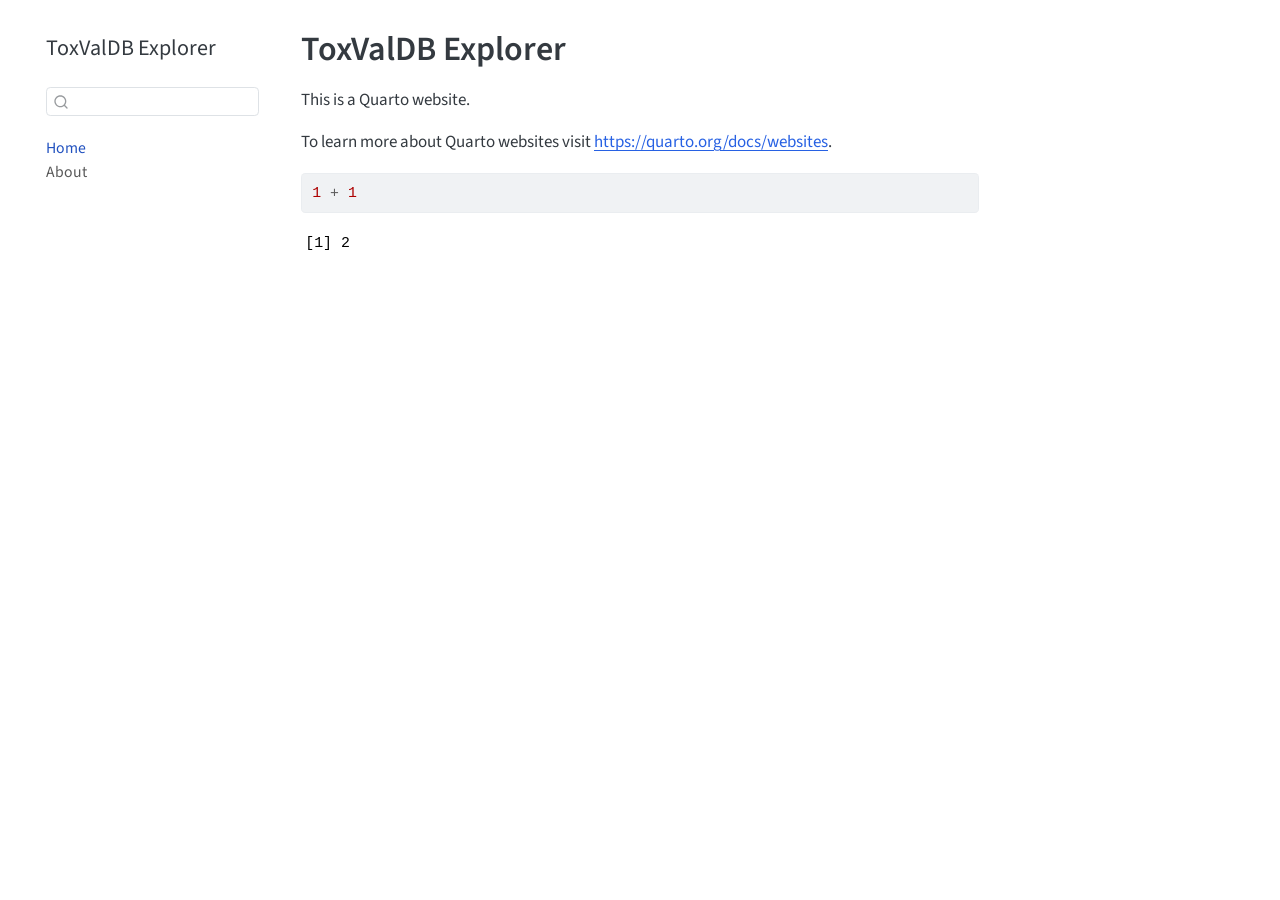
<file: docs/index.html>
<!DOCTYPE html>
<html xmlns="http://www.w3.org/1999/xhtml" lang="en" xml:lang="en"><head>

<meta charset="utf-8">
<meta name="generator" content="quarto-1.5.57">

<meta name="viewport" content="width=device-width, initial-scale=1.0, user-scalable=yes">


<title>ToxValDB Explorer</title>
<style>
code{white-space: pre-wrap;}
span.smallcaps{font-variant: small-caps;}
div.columns{display: flex; gap: min(4vw, 1.5em);}
div.column{flex: auto; overflow-x: auto;}
div.hanging-indent{margin-left: 1.5em; text-indent: -1.5em;}
ul.task-list{list-style: none;}
ul.task-list li input[type="checkbox"] {
  width: 0.8em;
  margin: 0 0.8em 0.2em -1em; /* quarto-specific, see https://github.com/quarto-dev/quarto-cli/issues/4556 */ 
  vertical-align: middle;
}
/* CSS for syntax highlighting */
pre > code.sourceCode { white-space: pre; position: relative; }
pre > code.sourceCode > span { line-height: 1.25; }
pre > code.sourceCode > span:empty { height: 1.2em; }
.sourceCode { overflow: visible; }
code.sourceCode > span { color: inherit; text-decoration: inherit; }
div.sourceCode { margin: 1em 0; }
pre.sourceCode { margin: 0; }
@media screen {
div.sourceCode { overflow: auto; }
}
@media print {
pre > code.sourceCode { white-space: pre-wrap; }
pre > code.sourceCode > span { display: inline-block; text-indent: -5em; padding-left: 5em; }
}
pre.numberSource code
  { counter-reset: source-line 0; }
pre.numberSource code > span
  { position: relative; left: -4em; counter-increment: source-line; }
pre.numberSource code > span > a:first-child::before
  { content: counter(source-line);
    position: relative; left: -1em; text-align: right; vertical-align: baseline;
    border: none; display: inline-block;
    -webkit-touch-callout: none; -webkit-user-select: none;
    -khtml-user-select: none; -moz-user-select: none;
    -ms-user-select: none; user-select: none;
    padding: 0 4px; width: 4em;
  }
pre.numberSource { margin-left: 3em;  padding-left: 4px; }
div.sourceCode
  {   }
@media screen {
pre > code.sourceCode > span > a:first-child::before { text-decoration: underline; }
}
</style>


<script src="site_libs/quarto-nav/quarto-nav.js"></script>
<script src="site_libs/quarto-nav/headroom.min.js"></script>
<script src="site_libs/clipboard/clipboard.min.js"></script>
<script src="site_libs/quarto-search/autocomplete.umd.js"></script>
<script src="site_libs/quarto-search/fuse.min.js"></script>
<script src="site_libs/quarto-search/quarto-search.js"></script>
<meta name="quarto:offset" content="./">
<script src="site_libs/quarto-html/quarto.js"></script>
<script src="site_libs/quarto-html/popper.min.js"></script>
<script src="site_libs/quarto-html/tippy.umd.min.js"></script>
<script src="site_libs/quarto-html/anchor.min.js"></script>
<link href="site_libs/quarto-html/tippy.css" rel="stylesheet">
<link href="site_libs/quarto-html/quarto-syntax-highlighting.css" rel="stylesheet" id="quarto-text-highlighting-styles">
<script src="site_libs/bootstrap/bootstrap.min.js"></script>
<link href="site_libs/bootstrap/bootstrap-icons.css" rel="stylesheet">
<link href="site_libs/bootstrap/bootstrap.min.css" rel="stylesheet" id="quarto-bootstrap" data-mode="light">
<script id="quarto-search-options" type="application/json">{
  "location": "sidebar",
  "copy-button": false,
  "collapse-after": 3,
  "panel-placement": "start",
  "type": "textbox",
  "limit": 50,
  "keyboard-shortcut": [
    "f",
    "/",
    "s"
  ],
  "show-item-context": false,
  "language": {
    "search-no-results-text": "No results",
    "search-matching-documents-text": "matching documents",
    "search-copy-link-title": "Copy link to search",
    "search-hide-matches-text": "Hide additional matches",
    "search-more-match-text": "more match in this document",
    "search-more-matches-text": "more matches in this document",
    "search-clear-button-title": "Clear",
    "search-text-placeholder": "",
    "search-detached-cancel-button-title": "Cancel",
    "search-submit-button-title": "Submit",
    "search-label": "Search"
  }
}</script>


<link rel="stylesheet" href="styles.css">
</head>

<body class="nav-sidebar floating">

<div id="quarto-search-results"></div>
  <header id="quarto-header" class="headroom fixed-top">
  <nav class="quarto-secondary-nav">
    <div class="container-fluid d-flex">
      <button type="button" class="quarto-btn-toggle btn" data-bs-toggle="collapse" role="button" data-bs-target=".quarto-sidebar-collapse-item" aria-controls="quarto-sidebar" aria-expanded="false" aria-label="Toggle sidebar navigation" onclick="if (window.quartoToggleHeadroom) { window.quartoToggleHeadroom(); }">
        <i class="bi bi-layout-text-sidebar-reverse"></i>
      </button>
        <nav class="quarto-page-breadcrumbs" aria-label="breadcrumb"><ol class="breadcrumb"><li class="breadcrumb-item"><a href="./index.html">Home</a></li></ol></nav>
        <a class="flex-grow-1" role="navigation" data-bs-toggle="collapse" data-bs-target=".quarto-sidebar-collapse-item" aria-controls="quarto-sidebar" aria-expanded="false" aria-label="Toggle sidebar navigation" onclick="if (window.quartoToggleHeadroom) { window.quartoToggleHeadroom(); }">      
        </a>
      <button type="button" class="btn quarto-search-button" aria-label="Search" onclick="window.quartoOpenSearch();">
        <i class="bi bi-search"></i>
      </button>
    </div>
  </nav>
</header>
<!-- content -->
<div id="quarto-content" class="quarto-container page-columns page-rows-contents page-layout-article">
<!-- sidebar -->
  <nav id="quarto-sidebar" class="sidebar collapse collapse-horizontal quarto-sidebar-collapse-item sidebar-navigation floating overflow-auto">
    <div class="pt-lg-2 mt-2 text-left sidebar-header">
    <div class="sidebar-title mb-0 py-0">
      <a href="./">ToxValDB Explorer</a> 
    </div>
      </div>
        <div class="mt-2 flex-shrink-0 align-items-center">
        <div class="sidebar-search">
        <div id="quarto-search" class="" title="Search"></div>
        </div>
        </div>
    <div class="sidebar-menu-container"> 
    <ul class="list-unstyled mt-1">
        <li class="sidebar-item">
  <div class="sidebar-item-container"> 
  <a href="./index.html" class="sidebar-item-text sidebar-link active">
 <span class="menu-text">Home</span></a>
  </div>
</li>
        <li class="sidebar-item">
  <div class="sidebar-item-container"> 
  <a href="./about.html" class="sidebar-item-text sidebar-link">
 <span class="menu-text">About</span></a>
  </div>
</li>
    </ul>
    </div>
</nav>
<div id="quarto-sidebar-glass" class="quarto-sidebar-collapse-item" data-bs-toggle="collapse" data-bs-target=".quarto-sidebar-collapse-item"></div>
<!-- margin-sidebar -->
    <div id="quarto-margin-sidebar" class="sidebar margin-sidebar zindex-bottom">
        
    </div>
<!-- main -->
<main class="content" id="quarto-document-content">

<header id="title-block-header" class="quarto-title-block default">
<div class="quarto-title">
<h1 class="title">ToxValDB Explorer</h1>
</div>



<div class="quarto-title-meta">

    
  
    
  </div>
  


</header>


<p>This is a Quarto website.</p>
<p>To learn more about Quarto websites visit <a href="https://quarto.org/docs/websites" class="uri">https://quarto.org/docs/websites</a>.</p>
<div class="cell">
<div class="sourceCode cell-code" id="cb1"><pre class="sourceCode r code-with-copy"><code class="sourceCode r"><span id="cb1-1"><a href="#cb1-1" aria-hidden="true" tabindex="-1"></a><span class="dv">1</span> <span class="sc">+</span> <span class="dv">1</span></span></code><button title="Copy to Clipboard" class="code-copy-button"><i class="bi"></i></button></pre></div>
<div class="cell-output cell-output-stdout">
<pre><code>[1] 2</code></pre>
</div>
</div>



</main> <!-- /main -->
<script id="quarto-html-after-body" type="application/javascript">
window.document.addEventListener("DOMContentLoaded", function (event) {
  const toggleBodyColorMode = (bsSheetEl) => {
    const mode = bsSheetEl.getAttribute("data-mode");
    const bodyEl = window.document.querySelector("body");
    if (mode === "dark") {
      bodyEl.classList.add("quarto-dark");
      bodyEl.classList.remove("quarto-light");
    } else {
      bodyEl.classList.add("quarto-light");
      bodyEl.classList.remove("quarto-dark");
    }
  }
  const toggleBodyColorPrimary = () => {
    const bsSheetEl = window.document.querySelector("link#quarto-bootstrap");
    if (bsSheetEl) {
      toggleBodyColorMode(bsSheetEl);
    }
  }
  toggleBodyColorPrimary();  
  const icon = "";
  const anchorJS = new window.AnchorJS();
  anchorJS.options = {
    placement: 'right',
    icon: icon
  };
  anchorJS.add('.anchored');
  const isCodeAnnotation = (el) => {
    for (const clz of el.classList) {
      if (clz.startsWith('code-annotation-')) {                     
        return true;
      }
    }
    return false;
  }
  const onCopySuccess = function(e) {
    // button target
    const button = e.trigger;
    // don't keep focus
    button.blur();
    // flash "checked"
    button.classList.add('code-copy-button-checked');
    var currentTitle = button.getAttribute("title");
    button.setAttribute("title", "Copied!");
    let tooltip;
    if (window.bootstrap) {
      button.setAttribute("data-bs-toggle", "tooltip");
      button.setAttribute("data-bs-placement", "left");
      button.setAttribute("data-bs-title", "Copied!");
      tooltip = new bootstrap.Tooltip(button, 
        { trigger: "manual", 
          customClass: "code-copy-button-tooltip",
          offset: [0, -8]});
      tooltip.show();    
    }
    setTimeout(function() {
      if (tooltip) {
        tooltip.hide();
        button.removeAttribute("data-bs-title");
        button.removeAttribute("data-bs-toggle");
        button.removeAttribute("data-bs-placement");
      }
      button.setAttribute("title", currentTitle);
      button.classList.remove('code-copy-button-checked');
    }, 1000);
    // clear code selection
    e.clearSelection();
  }
  const getTextToCopy = function(trigger) {
      const codeEl = trigger.previousElementSibling.cloneNode(true);
      for (const childEl of codeEl.children) {
        if (isCodeAnnotation(childEl)) {
          childEl.remove();
        }
      }
      return codeEl.innerText;
  }
  const clipboard = new window.ClipboardJS('.code-copy-button:not([data-in-quarto-modal])', {
    text: getTextToCopy
  });
  clipboard.on('success', onCopySuccess);
  if (window.document.getElementById('quarto-embedded-source-code-modal')) {
    // For code content inside modals, clipBoardJS needs to be initialized with a container option
    // TODO: Check when it could be a function (https://github.com/zenorocha/clipboard.js/issues/860)
    const clipboardModal = new window.ClipboardJS('.code-copy-button[data-in-quarto-modal]', {
      text: getTextToCopy,
      container: window.document.getElementById('quarto-embedded-source-code-modal')
    });
    clipboardModal.on('success', onCopySuccess);
  }
    var localhostRegex = new RegExp(/^(?:http|https):\/\/localhost\:?[0-9]*\//);
    var mailtoRegex = new RegExp(/^mailto:/);
      var filterRegex = new RegExp('/' + window.location.host + '/');
    var isInternal = (href) => {
        return filterRegex.test(href) || localhostRegex.test(href) || mailtoRegex.test(href);
    }
    // Inspect non-navigation links and adorn them if external
 	var links = window.document.querySelectorAll('a[href]:not(.nav-link):not(.navbar-brand):not(.toc-action):not(.sidebar-link):not(.sidebar-item-toggle):not(.pagination-link):not(.no-external):not([aria-hidden]):not(.dropdown-item):not(.quarto-navigation-tool):not(.about-link)');
    for (var i=0; i<links.length; i++) {
      const link = links[i];
      if (!isInternal(link.href)) {
        // undo the damage that might have been done by quarto-nav.js in the case of
        // links that we want to consider external
        if (link.dataset.originalHref !== undefined) {
          link.href = link.dataset.originalHref;
        }
      }
    }
  function tippyHover(el, contentFn, onTriggerFn, onUntriggerFn) {
    const config = {
      allowHTML: true,
      maxWidth: 500,
      delay: 100,
      arrow: false,
      appendTo: function(el) {
          return el.parentElement;
      },
      interactive: true,
      interactiveBorder: 10,
      theme: 'quarto',
      placement: 'bottom-start',
    };
    if (contentFn) {
      config.content = contentFn;
    }
    if (onTriggerFn) {
      config.onTrigger = onTriggerFn;
    }
    if (onUntriggerFn) {
      config.onUntrigger = onUntriggerFn;
    }
    window.tippy(el, config); 
  }
  const noterefs = window.document.querySelectorAll('a[role="doc-noteref"]');
  for (var i=0; i<noterefs.length; i++) {
    const ref = noterefs[i];
    tippyHover(ref, function() {
      // use id or data attribute instead here
      let href = ref.getAttribute('data-footnote-href') || ref.getAttribute('href');
      try { href = new URL(href).hash; } catch {}
      const id = href.replace(/^#\/?/, "");
      const note = window.document.getElementById(id);
      if (note) {
        return note.innerHTML;
      } else {
        return "";
      }
    });
  }
  const xrefs = window.document.querySelectorAll('a.quarto-xref');
  const processXRef = (id, note) => {
    // Strip column container classes
    const stripColumnClz = (el) => {
      el.classList.remove("page-full", "page-columns");
      if (el.children) {
        for (const child of el.children) {
          stripColumnClz(child);
        }
      }
    }
    stripColumnClz(note)
    if (id === null || id.startsWith('sec-')) {
      // Special case sections, only their first couple elements
      const container = document.createElement("div");
      if (note.children && note.children.length > 2) {
        container.appendChild(note.children[0].cloneNode(true));
        for (let i = 1; i < note.children.length; i++) {
          const child = note.children[i];
          if (child.tagName === "P" && child.innerText === "") {
            continue;
          } else {
            container.appendChild(child.cloneNode(true));
            break;
          }
        }
        if (window.Quarto?.typesetMath) {
          window.Quarto.typesetMath(container);
        }
        return container.innerHTML
      } else {
        if (window.Quarto?.typesetMath) {
          window.Quarto.typesetMath(note);
        }
        return note.innerHTML;
      }
    } else {
      // Remove any anchor links if they are present
      const anchorLink = note.querySelector('a.anchorjs-link');
      if (anchorLink) {
        anchorLink.remove();
      }
      if (window.Quarto?.typesetMath) {
        window.Quarto.typesetMath(note);
      }
      // TODO in 1.5, we should make sure this works without a callout special case
      if (note.classList.contains("callout")) {
        return note.outerHTML;
      } else {
        return note.innerHTML;
      }
    }
  }
  for (var i=0; i<xrefs.length; i++) {
    const xref = xrefs[i];
    tippyHover(xref, undefined, function(instance) {
      instance.disable();
      let url = xref.getAttribute('href');
      let hash = undefined; 
      if (url.startsWith('#')) {
        hash = url;
      } else {
        try { hash = new URL(url).hash; } catch {}
      }
      if (hash) {
        const id = hash.replace(/^#\/?/, "");
        const note = window.document.getElementById(id);
        if (note !== null) {
          try {
            const html = processXRef(id, note.cloneNode(true));
            instance.setContent(html);
          } finally {
            instance.enable();
            instance.show();
          }
        } else {
          // See if we can fetch this
          fetch(url.split('#')[0])
          .then(res => res.text())
          .then(html => {
            const parser = new DOMParser();
            const htmlDoc = parser.parseFromString(html, "text/html");
            const note = htmlDoc.getElementById(id);
            if (note !== null) {
              const html = processXRef(id, note);
              instance.setContent(html);
            } 
          }).finally(() => {
            instance.enable();
            instance.show();
          });
        }
      } else {
        // See if we can fetch a full url (with no hash to target)
        // This is a special case and we should probably do some content thinning / targeting
        fetch(url)
        .then(res => res.text())
        .then(html => {
          const parser = new DOMParser();
          const htmlDoc = parser.parseFromString(html, "text/html");
          const note = htmlDoc.querySelector('main.content');
          if (note !== null) {
            // This should only happen for chapter cross references
            // (since there is no id in the URL)
            // remove the first header
            if (note.children.length > 0 && note.children[0].tagName === "HEADER") {
              note.children[0].remove();
            }
            const html = processXRef(null, note);
            instance.setContent(html);
          } 
        }).finally(() => {
          instance.enable();
          instance.show();
        });
      }
    }, function(instance) {
    });
  }
      let selectedAnnoteEl;
      const selectorForAnnotation = ( cell, annotation) => {
        let cellAttr = 'data-code-cell="' + cell + '"';
        let lineAttr = 'data-code-annotation="' +  annotation + '"';
        const selector = 'span[' + cellAttr + '][' + lineAttr + ']';
        return selector;
      }
      const selectCodeLines = (annoteEl) => {
        const doc = window.document;
        const targetCell = annoteEl.getAttribute("data-target-cell");
        const targetAnnotation = annoteEl.getAttribute("data-target-annotation");
        const annoteSpan = window.document.querySelector(selectorForAnnotation(targetCell, targetAnnotation));
        const lines = annoteSpan.getAttribute("data-code-lines").split(",");
        const lineIds = lines.map((line) => {
          return targetCell + "-" + line;
        })
        let top = null;
        let height = null;
        let parent = null;
        if (lineIds.length > 0) {
            //compute the position of the single el (top and bottom and make a div)
            const el = window.document.getElementById(lineIds[0]);
            top = el.offsetTop;
            height = el.offsetHeight;
            parent = el.parentElement.parentElement;
          if (lineIds.length > 1) {
            const lastEl = window.document.getElementById(lineIds[lineIds.length - 1]);
            const bottom = lastEl.offsetTop + lastEl.offsetHeight;
            height = bottom - top;
          }
          if (top !== null && height !== null && parent !== null) {
            // cook up a div (if necessary) and position it 
            let div = window.document.getElementById("code-annotation-line-highlight");
            if (div === null) {
              div = window.document.createElement("div");
              div.setAttribute("id", "code-annotation-line-highlight");
              div.style.position = 'absolute';
              parent.appendChild(div);
            }
            div.style.top = top - 2 + "px";
            div.style.height = height + 4 + "px";
            div.style.left = 0;
            let gutterDiv = window.document.getElementById("code-annotation-line-highlight-gutter");
            if (gutterDiv === null) {
              gutterDiv = window.document.createElement("div");
              gutterDiv.setAttribute("id", "code-annotation-line-highlight-gutter");
              gutterDiv.style.position = 'absolute';
              const codeCell = window.document.getElementById(targetCell);
              const gutter = codeCell.querySelector('.code-annotation-gutter');
              gutter.appendChild(gutterDiv);
            }
            gutterDiv.style.top = top - 2 + "px";
            gutterDiv.style.height = height + 4 + "px";
          }
          selectedAnnoteEl = annoteEl;
        }
      };
      const unselectCodeLines = () => {
        const elementsIds = ["code-annotation-line-highlight", "code-annotation-line-highlight-gutter"];
        elementsIds.forEach((elId) => {
          const div = window.document.getElementById(elId);
          if (div) {
            div.remove();
          }
        });
        selectedAnnoteEl = undefined;
      };
        // Handle positioning of the toggle
    window.addEventListener(
      "resize",
      throttle(() => {
        elRect = undefined;
        if (selectedAnnoteEl) {
          selectCodeLines(selectedAnnoteEl);
        }
      }, 10)
    );
    function throttle(fn, ms) {
    let throttle = false;
    let timer;
      return (...args) => {
        if(!throttle) { // first call gets through
            fn.apply(this, args);
            throttle = true;
        } else { // all the others get throttled
            if(timer) clearTimeout(timer); // cancel #2
            timer = setTimeout(() => {
              fn.apply(this, args);
              timer = throttle = false;
            }, ms);
        }
      };
    }
      // Attach click handler to the DT
      const annoteDls = window.document.querySelectorAll('dt[data-target-cell]');
      for (const annoteDlNode of annoteDls) {
        annoteDlNode.addEventListener('click', (event) => {
          const clickedEl = event.target;
          if (clickedEl !== selectedAnnoteEl) {
            unselectCodeLines();
            const activeEl = window.document.querySelector('dt[data-target-cell].code-annotation-active');
            if (activeEl) {
              activeEl.classList.remove('code-annotation-active');
            }
            selectCodeLines(clickedEl);
            clickedEl.classList.add('code-annotation-active');
          } else {
            // Unselect the line
            unselectCodeLines();
            clickedEl.classList.remove('code-annotation-active');
          }
        });
      }
  const findCites = (el) => {
    const parentEl = el.parentElement;
    if (parentEl) {
      const cites = parentEl.dataset.cites;
      if (cites) {
        return {
          el,
          cites: cites.split(' ')
        };
      } else {
        return findCites(el.parentElement)
      }
    } else {
      return undefined;
    }
  };
  var bibliorefs = window.document.querySelectorAll('a[role="doc-biblioref"]');
  for (var i=0; i<bibliorefs.length; i++) {
    const ref = bibliorefs[i];
    const citeInfo = findCites(ref);
    if (citeInfo) {
      tippyHover(citeInfo.el, function() {
        var popup = window.document.createElement('div');
        citeInfo.cites.forEach(function(cite) {
          var citeDiv = window.document.createElement('div');
          citeDiv.classList.add('hanging-indent');
          citeDiv.classList.add('csl-entry');
          var biblioDiv = window.document.getElementById('ref-' + cite);
          if (biblioDiv) {
            citeDiv.innerHTML = biblioDiv.innerHTML;
          }
          popup.appendChild(citeDiv);
        });
        return popup.innerHTML;
      });
    }
  }
});
</script>
</div> <!-- /content -->




</body></html>
</file>
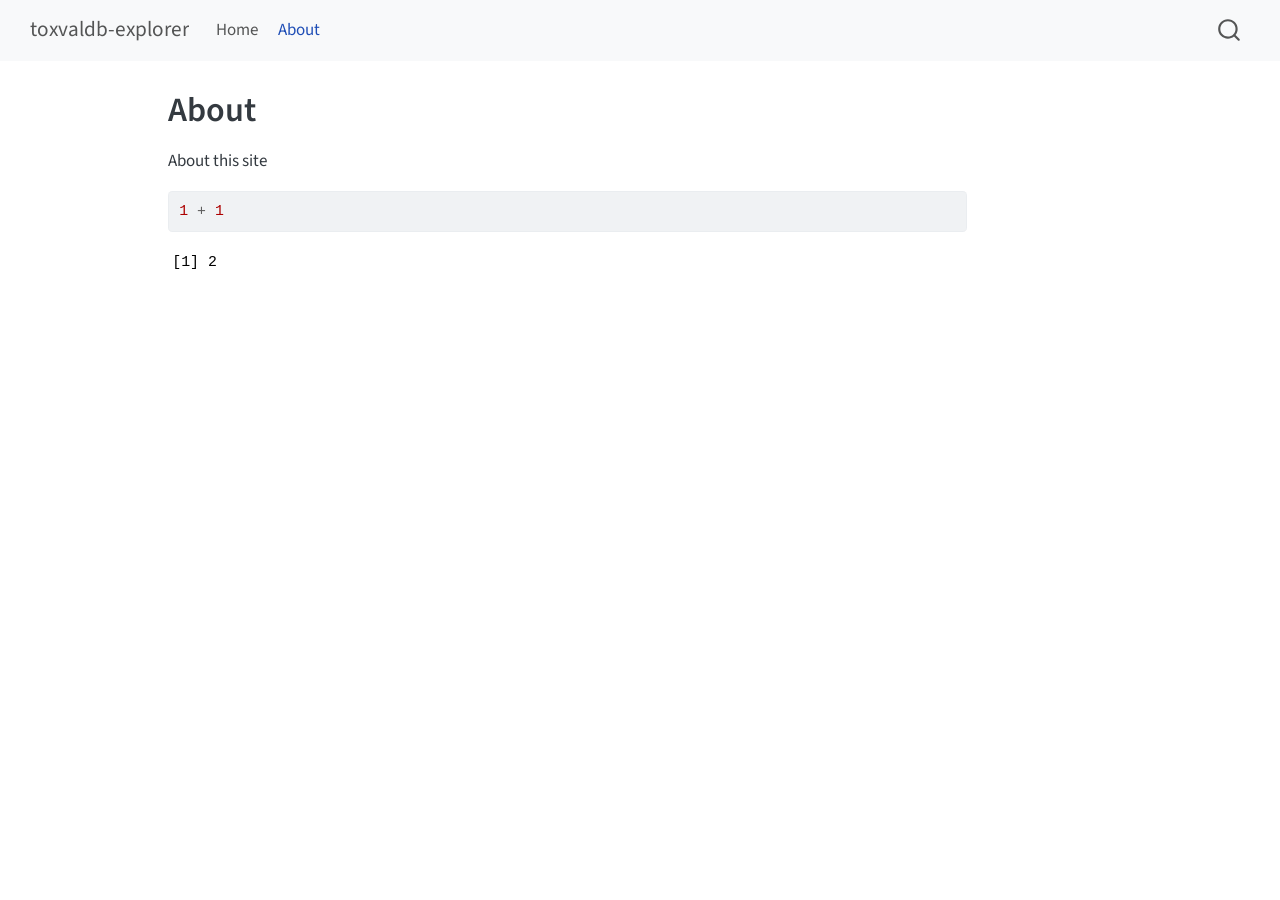
<file: docs/about.html>
<!DOCTYPE html>
<html xmlns="http://www.w3.org/1999/xhtml" lang="en" xml:lang="en"><head>

<meta charset="utf-8">
<meta name="generator" content="quarto-1.5.57">

<meta name="viewport" content="width=device-width, initial-scale=1.0, user-scalable=yes">


<title>About – toxvaldb-explorer</title>
<style>
code{white-space: pre-wrap;}
span.smallcaps{font-variant: small-caps;}
div.columns{display: flex; gap: min(4vw, 1.5em);}
div.column{flex: auto; overflow-x: auto;}
div.hanging-indent{margin-left: 1.5em; text-indent: -1.5em;}
ul.task-list{list-style: none;}
ul.task-list li input[type="checkbox"] {
  width: 0.8em;
  margin: 0 0.8em 0.2em -1em; /* quarto-specific, see https://github.com/quarto-dev/quarto-cli/issues/4556 */ 
  vertical-align: middle;
}
/* CSS for syntax highlighting */
pre > code.sourceCode { white-space: pre; position: relative; }
pre > code.sourceCode > span { line-height: 1.25; }
pre > code.sourceCode > span:empty { height: 1.2em; }
.sourceCode { overflow: visible; }
code.sourceCode > span { color: inherit; text-decoration: inherit; }
div.sourceCode { margin: 1em 0; }
pre.sourceCode { margin: 0; }
@media screen {
div.sourceCode { overflow: auto; }
}
@media print {
pre > code.sourceCode { white-space: pre-wrap; }
pre > code.sourceCode > span { display: inline-block; text-indent: -5em; padding-left: 5em; }
}
pre.numberSource code
  { counter-reset: source-line 0; }
pre.numberSource code > span
  { position: relative; left: -4em; counter-increment: source-line; }
pre.numberSource code > span > a:first-child::before
  { content: counter(source-line);
    position: relative; left: -1em; text-align: right; vertical-align: baseline;
    border: none; display: inline-block;
    -webkit-touch-callout: none; -webkit-user-select: none;
    -khtml-user-select: none; -moz-user-select: none;
    -ms-user-select: none; user-select: none;
    padding: 0 4px; width: 4em;
  }
pre.numberSource { margin-left: 3em;  padding-left: 4px; }
div.sourceCode
  {   }
@media screen {
pre > code.sourceCode > span > a:first-child::before { text-decoration: underline; }
}
</style>


<script src="site_libs/quarto-nav/quarto-nav.js"></script>
<script src="site_libs/quarto-nav/headroom.min.js"></script>
<script src="site_libs/clipboard/clipboard.min.js"></script>
<script src="site_libs/quarto-search/autocomplete.umd.js"></script>
<script src="site_libs/quarto-search/fuse.min.js"></script>
<script src="site_libs/quarto-search/quarto-search.js"></script>
<meta name="quarto:offset" content="./">
<script src="site_libs/quarto-html/quarto.js"></script>
<script src="site_libs/quarto-html/popper.min.js"></script>
<script src="site_libs/quarto-html/tippy.umd.min.js"></script>
<script src="site_libs/quarto-html/anchor.min.js"></script>
<link href="site_libs/quarto-html/tippy.css" rel="stylesheet">
<link href="site_libs/quarto-html/quarto-syntax-highlighting.css" rel="stylesheet" id="quarto-text-highlighting-styles">
<script src="site_libs/bootstrap/bootstrap.min.js"></script>
<link href="site_libs/bootstrap/bootstrap-icons.css" rel="stylesheet">
<link href="site_libs/bootstrap/bootstrap.min.css" rel="stylesheet" id="quarto-bootstrap" data-mode="light">
<script id="quarto-search-options" type="application/json">{
  "location": "navbar",
  "copy-button": false,
  "collapse-after": 3,
  "panel-placement": "end",
  "type": "overlay",
  "limit": 50,
  "keyboard-shortcut": [
    "f",
    "/",
    "s"
  ],
  "show-item-context": false,
  "language": {
    "search-no-results-text": "No results",
    "search-matching-documents-text": "matching documents",
    "search-copy-link-title": "Copy link to search",
    "search-hide-matches-text": "Hide additional matches",
    "search-more-match-text": "more match in this document",
    "search-more-matches-text": "more matches in this document",
    "search-clear-button-title": "Clear",
    "search-text-placeholder": "",
    "search-detached-cancel-button-title": "Cancel",
    "search-submit-button-title": "Submit",
    "search-label": "Search"
  }
}</script>


<link rel="stylesheet" href="styles.css">
</head>

<body class="nav-fixed">

<div id="quarto-search-results"></div>
  <header id="quarto-header" class="headroom fixed-top">
    <nav class="navbar navbar-expand-lg " data-bs-theme="dark">
      <div class="navbar-container container-fluid">
      <div class="navbar-brand-container mx-auto">
    <a class="navbar-brand" href="./index.html">
    <span class="navbar-title">toxvaldb-explorer</span>
    </a>
  </div>
            <div id="quarto-search" class="" title="Search"></div>
          <button class="navbar-toggler" type="button" data-bs-toggle="collapse" data-bs-target="#navbarCollapse" aria-controls="navbarCollapse" role="menu" aria-expanded="false" aria-label="Toggle navigation" onclick="if (window.quartoToggleHeadroom) { window.quartoToggleHeadroom(); }">
  <span class="navbar-toggler-icon"></span>
</button>
          <div class="collapse navbar-collapse" id="navbarCollapse">
            <ul class="navbar-nav navbar-nav-scroll me-auto">
  <li class="nav-item">
    <a class="nav-link" href="./index.html"> 
<span class="menu-text">Home</span></a>
  </li>  
  <li class="nav-item">
    <a class="nav-link active" href="./about.html" aria-current="page"> 
<span class="menu-text">About</span></a>
  </li>  
</ul>
          </div> <!-- /navcollapse -->
            <div class="quarto-navbar-tools">
</div>
      </div> <!-- /container-fluid -->
    </nav>
</header>
<!-- content -->
<div id="quarto-content" class="quarto-container page-columns page-rows-contents page-layout-article page-navbar">
<!-- sidebar -->
<!-- margin-sidebar -->
    <div id="quarto-margin-sidebar" class="sidebar margin-sidebar zindex-bottom">
        
    </div>
<!-- main -->
<main class="content" id="quarto-document-content">

<header id="title-block-header" class="quarto-title-block default">
<div class="quarto-title">
<h1 class="title">About</h1>
</div>



<div class="quarto-title-meta">

    
  
    
  </div>
  


</header>


<p>About this site</p>
<div class="cell">
<div class="sourceCode cell-code" id="cb1"><pre class="sourceCode r code-with-copy"><code class="sourceCode r"><span id="cb1-1"><a href="#cb1-1" aria-hidden="true" tabindex="-1"></a><span class="dv">1</span> <span class="sc">+</span> <span class="dv">1</span></span></code><button title="Copy to Clipboard" class="code-copy-button"><i class="bi"></i></button></pre></div>
<div class="cell-output cell-output-stdout">
<pre><code>[1] 2</code></pre>
</div>
</div>



</main> <!-- /main -->
<script id="quarto-html-after-body" type="application/javascript">
window.document.addEventListener("DOMContentLoaded", function (event) {
  const toggleBodyColorMode = (bsSheetEl) => {
    const mode = bsSheetEl.getAttribute("data-mode");
    const bodyEl = window.document.querySelector("body");
    if (mode === "dark") {
      bodyEl.classList.add("quarto-dark");
      bodyEl.classList.remove("quarto-light");
    } else {
      bodyEl.classList.add("quarto-light");
      bodyEl.classList.remove("quarto-dark");
    }
  }
  const toggleBodyColorPrimary = () => {
    const bsSheetEl = window.document.querySelector("link#quarto-bootstrap");
    if (bsSheetEl) {
      toggleBodyColorMode(bsSheetEl);
    }
  }
  toggleBodyColorPrimary();  
  const icon = "";
  const anchorJS = new window.AnchorJS();
  anchorJS.options = {
    placement: 'right',
    icon: icon
  };
  anchorJS.add('.anchored');
  const isCodeAnnotation = (el) => {
    for (const clz of el.classList) {
      if (clz.startsWith('code-annotation-')) {                     
        return true;
      }
    }
    return false;
  }
  const onCopySuccess = function(e) {
    // button target
    const button = e.trigger;
    // don't keep focus
    button.blur();
    // flash "checked"
    button.classList.add('code-copy-button-checked');
    var currentTitle = button.getAttribute("title");
    button.setAttribute("title", "Copied!");
    let tooltip;
    if (window.bootstrap) {
      button.setAttribute("data-bs-toggle", "tooltip");
      button.setAttribute("data-bs-placement", "left");
      button.setAttribute("data-bs-title", "Copied!");
      tooltip = new bootstrap.Tooltip(button, 
        { trigger: "manual", 
          customClass: "code-copy-button-tooltip",
          offset: [0, -8]});
      tooltip.show();    
    }
    setTimeout(function() {
      if (tooltip) {
        tooltip.hide();
        button.removeAttribute("data-bs-title");
        button.removeAttribute("data-bs-toggle");
        button.removeAttribute("data-bs-placement");
      }
      button.setAttribute("title", currentTitle);
      button.classList.remove('code-copy-button-checked');
    }, 1000);
    // clear code selection
    e.clearSelection();
  }
  const getTextToCopy = function(trigger) {
      const codeEl = trigger.previousElementSibling.cloneNode(true);
      for (const childEl of codeEl.children) {
        if (isCodeAnnotation(childEl)) {
          childEl.remove();
        }
      }
      return codeEl.innerText;
  }
  const clipboard = new window.ClipboardJS('.code-copy-button:not([data-in-quarto-modal])', {
    text: getTextToCopy
  });
  clipboard.on('success', onCopySuccess);
  if (window.document.getElementById('quarto-embedded-source-code-modal')) {
    // For code content inside modals, clipBoardJS needs to be initialized with a container option
    // TODO: Check when it could be a function (https://github.com/zenorocha/clipboard.js/issues/860)
    const clipboardModal = new window.ClipboardJS('.code-copy-button[data-in-quarto-modal]', {
      text: getTextToCopy,
      container: window.document.getElementById('quarto-embedded-source-code-modal')
    });
    clipboardModal.on('success', onCopySuccess);
  }
    var localhostRegex = new RegExp(/^(?:http|https):\/\/localhost\:?[0-9]*\//);
    var mailtoRegex = new RegExp(/^mailto:/);
      var filterRegex = new RegExp('/' + window.location.host + '/');
    var isInternal = (href) => {
        return filterRegex.test(href) || localhostRegex.test(href) || mailtoRegex.test(href);
    }
    // Inspect non-navigation links and adorn them if external
 	var links = window.document.querySelectorAll('a[href]:not(.nav-link):not(.navbar-brand):not(.toc-action):not(.sidebar-link):not(.sidebar-item-toggle):not(.pagination-link):not(.no-external):not([aria-hidden]):not(.dropdown-item):not(.quarto-navigation-tool):not(.about-link)');
    for (var i=0; i<links.length; i++) {
      const link = links[i];
      if (!isInternal(link.href)) {
        // undo the damage that might have been done by quarto-nav.js in the case of
        // links that we want to consider external
        if (link.dataset.originalHref !== undefined) {
          link.href = link.dataset.originalHref;
        }
      }
    }
  function tippyHover(el, contentFn, onTriggerFn, onUntriggerFn) {
    const config = {
      allowHTML: true,
      maxWidth: 500,
      delay: 100,
      arrow: false,
      appendTo: function(el) {
          return el.parentElement;
      },
      interactive: true,
      interactiveBorder: 10,
      theme: 'quarto',
      placement: 'bottom-start',
    };
    if (contentFn) {
      config.content = contentFn;
    }
    if (onTriggerFn) {
      config.onTrigger = onTriggerFn;
    }
    if (onUntriggerFn) {
      config.onUntrigger = onUntriggerFn;
    }
    window.tippy(el, config); 
  }
  const noterefs = window.document.querySelectorAll('a[role="doc-noteref"]');
  for (var i=0; i<noterefs.length; i++) {
    const ref = noterefs[i];
    tippyHover(ref, function() {
      // use id or data attribute instead here
      let href = ref.getAttribute('data-footnote-href') || ref.getAttribute('href');
      try { href = new URL(href).hash; } catch {}
      const id = href.replace(/^#\/?/, "");
      const note = window.document.getElementById(id);
      if (note) {
        return note.innerHTML;
      } else {
        return "";
      }
    });
  }
  const xrefs = window.document.querySelectorAll('a.quarto-xref');
  const processXRef = (id, note) => {
    // Strip column container classes
    const stripColumnClz = (el) => {
      el.classList.remove("page-full", "page-columns");
      if (el.children) {
        for (const child of el.children) {
          stripColumnClz(child);
        }
      }
    }
    stripColumnClz(note)
    if (id === null || id.startsWith('sec-')) {
      // Special case sections, only their first couple elements
      const container = document.createElement("div");
      if (note.children && note.children.length > 2) {
        container.appendChild(note.children[0].cloneNode(true));
        for (let i = 1; i < note.children.length; i++) {
          const child = note.children[i];
          if (child.tagName === "P" && child.innerText === "") {
            continue;
          } else {
            container.appendChild(child.cloneNode(true));
            break;
          }
        }
        if (window.Quarto?.typesetMath) {
          window.Quarto.typesetMath(container);
        }
        return container.innerHTML
      } else {
        if (window.Quarto?.typesetMath) {
          window.Quarto.typesetMath(note);
        }
        return note.innerHTML;
      }
    } else {
      // Remove any anchor links if they are present
      const anchorLink = note.querySelector('a.anchorjs-link');
      if (anchorLink) {
        anchorLink.remove();
      }
      if (window.Quarto?.typesetMath) {
        window.Quarto.typesetMath(note);
      }
      // TODO in 1.5, we should make sure this works without a callout special case
      if (note.classList.contains("callout")) {
        return note.outerHTML;
      } else {
        return note.innerHTML;
      }
    }
  }
  for (var i=0; i<xrefs.length; i++) {
    const xref = xrefs[i];
    tippyHover(xref, undefined, function(instance) {
      instance.disable();
      let url = xref.getAttribute('href');
      let hash = undefined; 
      if (url.startsWith('#')) {
        hash = url;
      } else {
        try { hash = new URL(url).hash; } catch {}
      }
      if (hash) {
        const id = hash.replace(/^#\/?/, "");
        const note = window.document.getElementById(id);
        if (note !== null) {
          try {
            const html = processXRef(id, note.cloneNode(true));
            instance.setContent(html);
          } finally {
            instance.enable();
            instance.show();
          }
        } else {
          // See if we can fetch this
          fetch(url.split('#')[0])
          .then(res => res.text())
          .then(html => {
            const parser = new DOMParser();
            const htmlDoc = parser.parseFromString(html, "text/html");
            const note = htmlDoc.getElementById(id);
            if (note !== null) {
              const html = processXRef(id, note);
              instance.setContent(html);
            } 
          }).finally(() => {
            instance.enable();
            instance.show();
          });
        }
      } else {
        // See if we can fetch a full url (with no hash to target)
        // This is a special case and we should probably do some content thinning / targeting
        fetch(url)
        .then(res => res.text())
        .then(html => {
          const parser = new DOMParser();
          const htmlDoc = parser.parseFromString(html, "text/html");
          const note = htmlDoc.querySelector('main.content');
          if (note !== null) {
            // This should only happen for chapter cross references
            // (since there is no id in the URL)
            // remove the first header
            if (note.children.length > 0 && note.children[0].tagName === "HEADER") {
              note.children[0].remove();
            }
            const html = processXRef(null, note);
            instance.setContent(html);
          } 
        }).finally(() => {
          instance.enable();
          instance.show();
        });
      }
    }, function(instance) {
    });
  }
      let selectedAnnoteEl;
      const selectorForAnnotation = ( cell, annotation) => {
        let cellAttr = 'data-code-cell="' + cell + '"';
        let lineAttr = 'data-code-annotation="' +  annotation + '"';
        const selector = 'span[' + cellAttr + '][' + lineAttr + ']';
        return selector;
      }
      const selectCodeLines = (annoteEl) => {
        const doc = window.document;
        const targetCell = annoteEl.getAttribute("data-target-cell");
        const targetAnnotation = annoteEl.getAttribute("data-target-annotation");
        const annoteSpan = window.document.querySelector(selectorForAnnotation(targetCell, targetAnnotation));
        const lines = annoteSpan.getAttribute("data-code-lines").split(",");
        const lineIds = lines.map((line) => {
          return targetCell + "-" + line;
        })
        let top = null;
        let height = null;
        let parent = null;
        if (lineIds.length > 0) {
            //compute the position of the single el (top and bottom and make a div)
            const el = window.document.getElementById(lineIds[0]);
            top = el.offsetTop;
            height = el.offsetHeight;
            parent = el.parentElement.parentElement;
          if (lineIds.length > 1) {
            const lastEl = window.document.getElementById(lineIds[lineIds.length - 1]);
            const bottom = lastEl.offsetTop + lastEl.offsetHeight;
            height = bottom - top;
          }
          if (top !== null && height !== null && parent !== null) {
            // cook up a div (if necessary) and position it 
            let div = window.document.getElementById("code-annotation-line-highlight");
            if (div === null) {
              div = window.document.createElement("div");
              div.setAttribute("id", "code-annotation-line-highlight");
              div.style.position = 'absolute';
              parent.appendChild(div);
            }
            div.style.top = top - 2 + "px";
            div.style.height = height + 4 + "px";
            div.style.left = 0;
            let gutterDiv = window.document.getElementById("code-annotation-line-highlight-gutter");
            if (gutterDiv === null) {
              gutterDiv = window.document.createElement("div");
              gutterDiv.setAttribute("id", "code-annotation-line-highlight-gutter");
              gutterDiv.style.position = 'absolute';
              const codeCell = window.document.getElementById(targetCell);
              const gutter = codeCell.querySelector('.code-annotation-gutter');
              gutter.appendChild(gutterDiv);
            }
            gutterDiv.style.top = top - 2 + "px";
            gutterDiv.style.height = height + 4 + "px";
          }
          selectedAnnoteEl = annoteEl;
        }
      };
      const unselectCodeLines = () => {
        const elementsIds = ["code-annotation-line-highlight", "code-annotation-line-highlight-gutter"];
        elementsIds.forEach((elId) => {
          const div = window.document.getElementById(elId);
          if (div) {
            div.remove();
          }
        });
        selectedAnnoteEl = undefined;
      };
        // Handle positioning of the toggle
    window.addEventListener(
      "resize",
      throttle(() => {
        elRect = undefined;
        if (selectedAnnoteEl) {
          selectCodeLines(selectedAnnoteEl);
        }
      }, 10)
    );
    function throttle(fn, ms) {
    let throttle = false;
    let timer;
      return (...args) => {
        if(!throttle) { // first call gets through
            fn.apply(this, args);
            throttle = true;
        } else { // all the others get throttled
            if(timer) clearTimeout(timer); // cancel #2
            timer = setTimeout(() => {
              fn.apply(this, args);
              timer = throttle = false;
            }, ms);
        }
      };
    }
      // Attach click handler to the DT
      const annoteDls = window.document.querySelectorAll('dt[data-target-cell]');
      for (const annoteDlNode of annoteDls) {
        annoteDlNode.addEventListener('click', (event) => {
          const clickedEl = event.target;
          if (clickedEl !== selectedAnnoteEl) {
            unselectCodeLines();
            const activeEl = window.document.querySelector('dt[data-target-cell].code-annotation-active');
            if (activeEl) {
              activeEl.classList.remove('code-annotation-active');
            }
            selectCodeLines(clickedEl);
            clickedEl.classList.add('code-annotation-active');
          } else {
            // Unselect the line
            unselectCodeLines();
            clickedEl.classList.remove('code-annotation-active');
          }
        });
      }
  const findCites = (el) => {
    const parentEl = el.parentElement;
    if (parentEl) {
      const cites = parentEl.dataset.cites;
      if (cites) {
        return {
          el,
          cites: cites.split(' ')
        };
      } else {
        return findCites(el.parentElement)
      }
    } else {
      return undefined;
    }
  };
  var bibliorefs = window.document.querySelectorAll('a[role="doc-biblioref"]');
  for (var i=0; i<bibliorefs.length; i++) {
    const ref = bibliorefs[i];
    const citeInfo = findCites(ref);
    if (citeInfo) {
      tippyHover(citeInfo.el, function() {
        var popup = window.document.createElement('div');
        citeInfo.cites.forEach(function(cite) {
          var citeDiv = window.document.createElement('div');
          citeDiv.classList.add('hanging-indent');
          citeDiv.classList.add('csl-entry');
          var biblioDiv = window.document.getElementById('ref-' + cite);
          if (biblioDiv) {
            citeDiv.innerHTML = biblioDiv.innerHTML;
          }
          popup.appendChild(citeDiv);
        });
        return popup.innerHTML;
      });
    }
  }
});
</script>
</div> <!-- /content -->




</body></html>
</file>
<file: docs/site_libs/quarto-html/tippy.css>
.tippy-box[data-animation=fade][data-state=hidden]{opacity:0}[data-tippy-root]{max-width:calc(100vw - 10px)}.tippy-box{position:relative;background-color:#333;color:#fff;border-radius:4px;font-size:14px;line-height:1.4;white-space:normal;outline:0;transition-property:transform,visibility,opacity}.tippy-box[data-placement^=top]>.tippy-arrow{bottom:0}.tippy-box[data-placement^=top]>.tippy-arrow:before{bottom:-7px;left:0;border-width:8px 8px 0;border-top-color:initial;transform-origin:center top}.tippy-box[data-placement^=bottom]>.tippy-arrow{top:0}.tippy-box[data-placement^=bottom]>.tippy-arrow:before{top:-7px;left:0;border-width:0 8px 8px;border-bottom-color:initial;transform-origin:center bottom}.tippy-box[data-placement^=left]>.tippy-arrow{right:0}.tippy-box[data-placement^=left]>.tippy-arrow:before{border-width:8px 0 8px 8px;border-left-color:initial;right:-7px;transform-origin:center left}.tippy-box[data-placement^=right]>.tippy-arrow{left:0}.tippy-box[data-placement^=right]>.tippy-arrow:before{left:-7px;border-width:8px 8px 8px 0;border-right-color:initial;transform-origin:center right}.tippy-box[data-inertia][data-state=visible]{transition-timing-function:cubic-bezier(.54,1.5,.38,1.11)}.tippy-arrow{width:16px;height:16px;color:#333}.tippy-arrow:before{content:"";position:absolute;border-color:transparent;border-style:solid}.tippy-content{position:relative;padding:5px 9px;z-index:1}
</file>
<file: docs/site_libs/quarto-html/quarto-syntax-highlighting.css>
/* quarto syntax highlight colors */
:root {
  --quarto-hl-ot-color: #003B4F;
  --quarto-hl-at-color: #657422;
  --quarto-hl-ss-color: #20794D;
  --quarto-hl-an-color: #5E5E5E;
  --quarto-hl-fu-color: #4758AB;
  --quarto-hl-st-color: #20794D;
  --quarto-hl-cf-color: #003B4F;
  --quarto-hl-op-color: #5E5E5E;
  --quarto-hl-er-color: #AD0000;
  --quarto-hl-bn-color: #AD0000;
  --quarto-hl-al-color: #AD0000;
  --quarto-hl-va-color: #111111;
  --quarto-hl-bu-color: inherit;
  --quarto-hl-ex-color: inherit;
  --quarto-hl-pp-color: #AD0000;
  --quarto-hl-in-color: #5E5E5E;
  --quarto-hl-vs-color: #20794D;
  --quarto-hl-wa-color: #5E5E5E;
  --quarto-hl-do-color: #5E5E5E;
  --quarto-hl-im-color: #00769E;
  --quarto-hl-ch-color: #20794D;
  --quarto-hl-dt-color: #AD0000;
  --quarto-hl-fl-color: #AD0000;
  --quarto-hl-co-color: #5E5E5E;
  --quarto-hl-cv-color: #5E5E5E;
  --quarto-hl-cn-color: #8f5902;
  --quarto-hl-sc-color: #5E5E5E;
  --quarto-hl-dv-color: #AD0000;
  --quarto-hl-kw-color: #003B4F;
}

/* other quarto variables */
:root {
  --quarto-font-monospace: SFMono-Regular, Menlo, Monaco, Consolas, "Liberation Mono", "Courier New", monospace;
}

pre > code.sourceCode > span {
  color: #003B4F;
}

code span {
  color: #003B4F;
}

code.sourceCode > span {
  color: #003B4F;
}

div.sourceCode,
div.sourceCode pre.sourceCode {
  color: #003B4F;
}

code span.ot {
  color: #003B4F;
  font-style: inherit;
}

code span.at {
  color: #657422;
  font-style: inherit;
}

code span.ss {
  color: #20794D;
  font-style: inherit;
}

code span.an {
  color: #5E5E5E;
  font-style: inherit;
}

code span.fu {
  color: #4758AB;
  font-style: inherit;
}

code span.st {
  color: #20794D;
  font-style: inherit;
}

code span.cf {
  color: #003B4F;
  font-weight: bold;
  font-style: inherit;
}

code span.op {
  color: #5E5E5E;
  font-style: inherit;
}

code span.er {
  color: #AD0000;
  font-style: inherit;
}

code span.bn {
  color: #AD0000;
  font-style: inherit;
}

code span.al {
  color: #AD0000;
  font-style: inherit;
}

code span.va {
  color: #111111;
  font-style: inherit;
}

code span.bu {
  font-style: inherit;
}

code span.ex {
  font-style: inherit;
}

code span.pp {
  color: #AD0000;
  font-style: inherit;
}

code span.in {
  color: #5E5E5E;
  font-style: inherit;
}

code span.vs {
  color: #20794D;
  font-style: inherit;
}

code span.wa {
  color: #5E5E5E;
  font-style: italic;
}

code span.do {
  color: #5E5E5E;
  font-style: italic;
}

code span.im {
  color: #00769E;
  font-style: inherit;
}

code span.ch {
  color: #20794D;
  font-style: inherit;
}

code span.dt {
  color: #AD0000;
  font-style: inherit;
}

code span.fl {
  color: #AD0000;
  font-style: inherit;
}

code span.co {
  color: #5E5E5E;
  font-style: inherit;
}

code span.cv {
  color: #5E5E5E;
  font-style: italic;
}

code span.cn {
  color: #8f5902;
  font-style: inherit;
}

code span.sc {
  color: #5E5E5E;
  font-style: inherit;
}

code span.dv {
  color: #AD0000;
  font-style: inherit;
}

code span.kw {
  color: #003B4F;
  font-weight: bold;
  font-style: inherit;
}

.prevent-inlining {
  content: "</";
}

/*# sourceMappingURL=debc5d5d77c3f9108843748ff7464032.css.map */
</file>
<file: docs/styles.css>
/* css styles */
</file>
